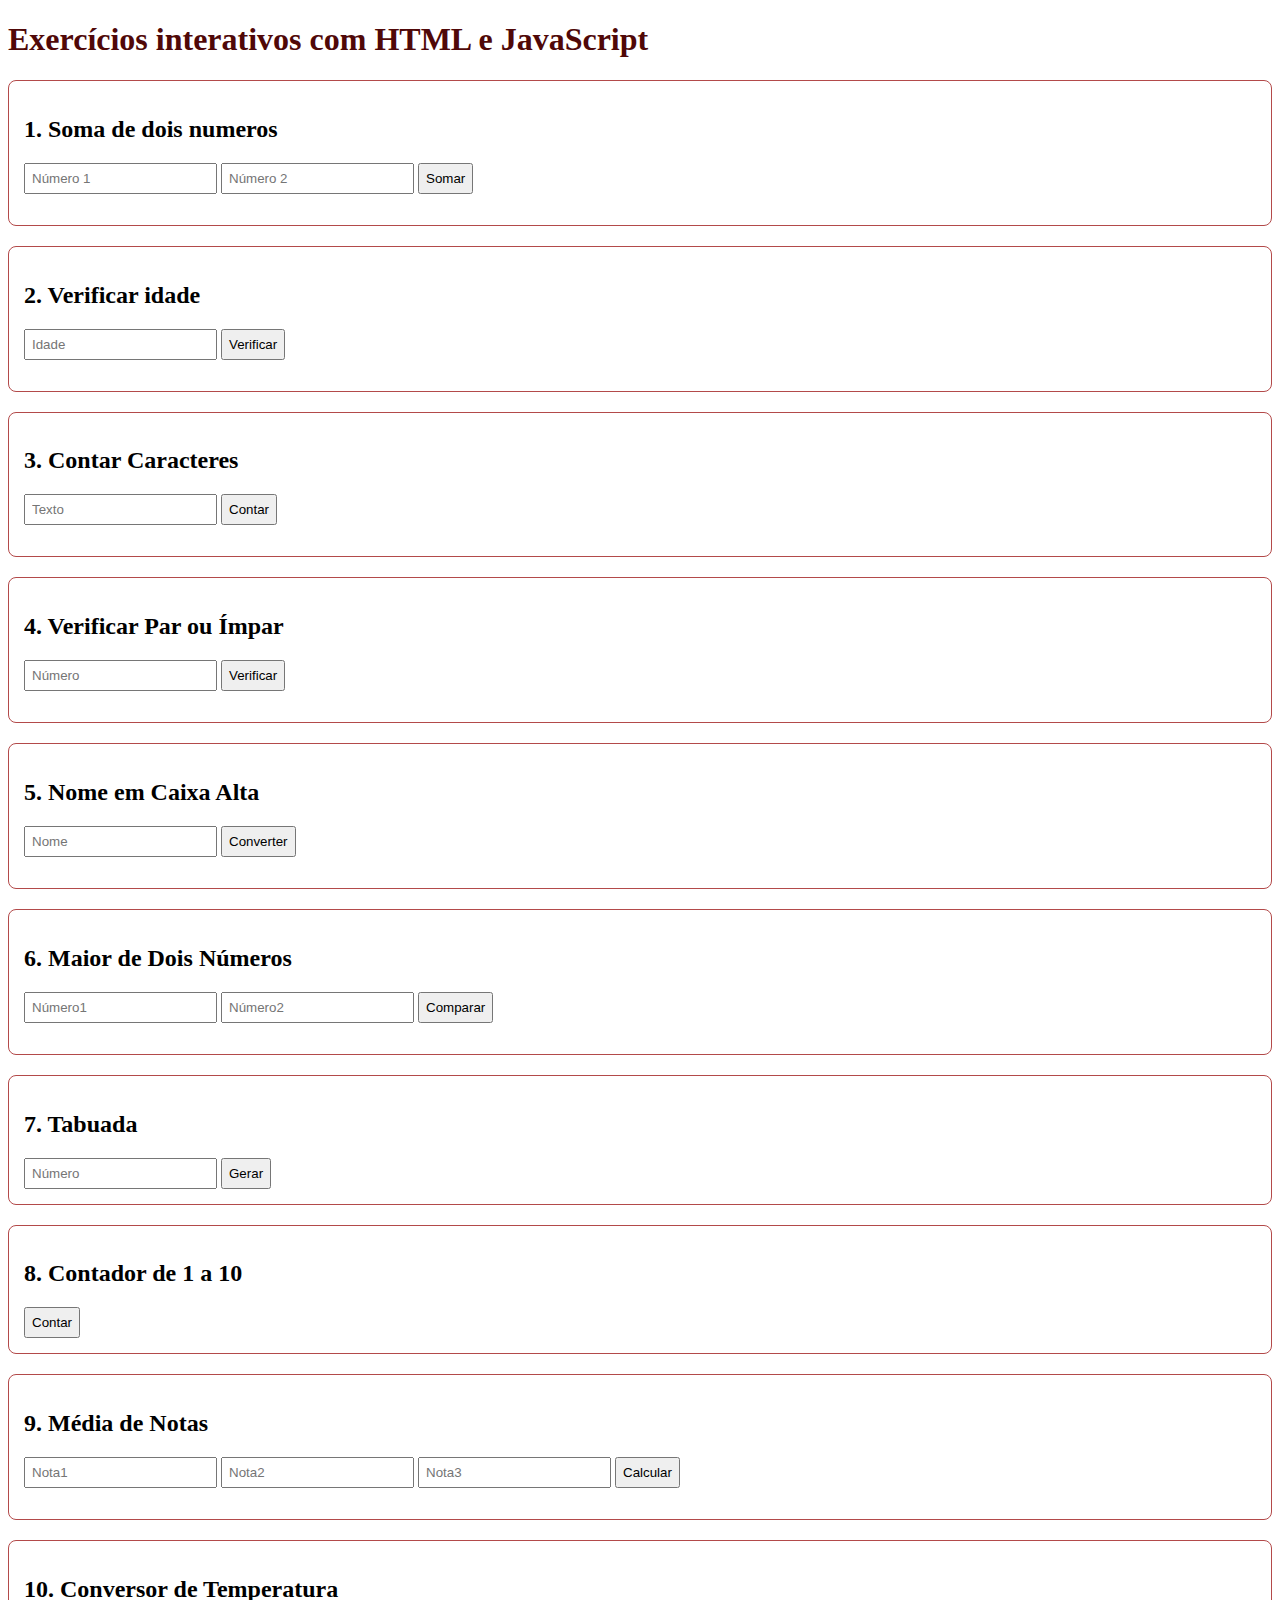
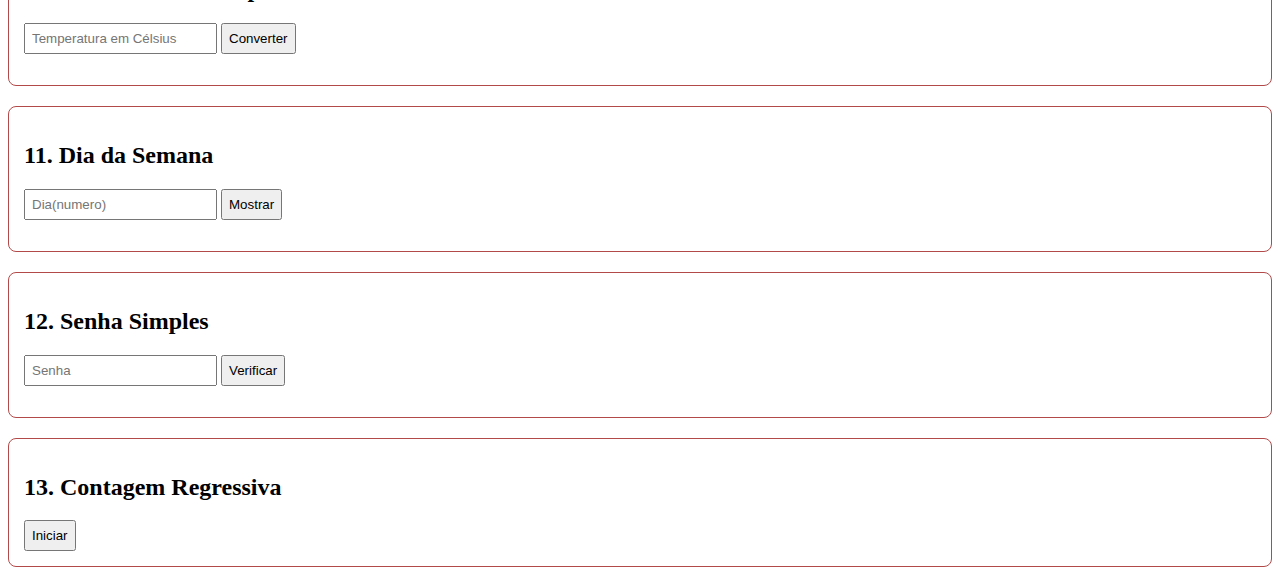
<file: exercicios/index.html>
<!DOCTYPE html>
<html lang="en">
<head>
    <meta charset="UTF-8">
    <meta name="viewport" content="width=device-width, initial-scale=1.0">
    <title>Lista de Exercicios JavaScript</title>
    <link rel="stylesheet" href="style.css">
</head>
<body>
    <h1>Exercícios interativos com HTML e JavaScript</h1>
    <!--Exercicio1-->
    <div class="exercicio">
        <h2>1. Soma de dois numeros</h2>
        <input type="number" id="num1" placeholder="Número 1">
        <input type="number" id="num2" placeholder="Número 2">

        <button onclick="somar();">Somar</button>
        <p id="resultado1"></p>
    
    </div>
    
    <!--Exercicio2-->
    <div class="exercicio">
        <h2>2. Verificar idade</h2>
        <input type="number" id="idade" placeholder="Idade">

        <button onclick="verificarIdade();">Verificar</button>
        <p id="resultado2"></p>
    
    </div>

    <!-- Exercício 3 -->
    <div class="exercicio">
        <h2>3. Contar Caracteres</h2>
        <input type="text" id="texto" placeholder="Texto">
        <button onclick="contarCaracteres()">Contar</button>
        <p id="resultado3"></p>
    </div>
   
 

  <!-- Exercício 4 -->
   <div class="exercicio">
        <h2>4. Verificar Par ou Ímpar</h2>
        <input type="number" id="num" placeholder="Número">
        <button onclick="verificarImparPar()">Verificar</button>
        <p id="resultado4"></p>
   </div>
 

  <!-- Exercício 5 -->
   <div class="exercicio">
        <h2>5. Nome em Caixa Alta</h2>
        <input type="text" id="nome" placeholder="Nome">
        <button onclick="converterParaCaixaAlta()">Converter</button>
        <p id="resultado5"></p>
   </div class="exercicio">
  

  <!-- Exercício 6 -->
   <div class="exercicio">
        <h2>6. Maior de Dois Números</h2>
        <input type="number" id="num1" placeholder="Número1">
        <input type="number" id="num2" placeholder="Número2">
        <button onclick="compararNumeros()">Comparar</button>
        <p id="resultado6"></p>
   </div>
  

  <!-- Exercício 7 -->
   <div class="exercicio">
        <h2>7. Tabuada</h2>
        <input type="number" id="numeroTabuada" placeholder="Número">
        <button onclick="gerarTabuada()">Gerar</button>
        <div id="resultado7"></div>
   </div>
  

  <!-- Exercício 8 -->
   <div class="exercicio">
        <h2>8. Contador de 1 a 10</h2>
        <button onclick="contarAteDez()">Contar</button>
        <div id="resultado8"></div>
   </div>
  

  <!-- Exercício 9 -->
   <div class="exercicio">
        <h2>9. Média de Notas</h2>
        <input type="number" id="nota1" placeholder="Nota1">
        <input type="number" id="nota2" placeholder="Nota2">
        <input type="number" id="nota3" placeholder="Nota3">
        <button onclick="calcularMedia()">Calcular</button>
        <p id="resultado9"></p>
   </div>
  

  <!-- Exercício 10 -->
   <div class="exercicio">
        <h2>10. Conversor de Temperatura</h2>
        <input type="number" id="celsius" placeholder="Temperatura em Célsius">
        <button onclick="converterTemperatura()">Converter</button>
        <p id="resultado10"></p>
   </div>
  

  <!-- Exercício 11 -->
   <div class="exercicio">
        <h2>11. Dia da Semana</h2>
        <input type="number" id="diaNumero" placeholder="Dia(numero)">
        <button onclick="mostrarDiaSemana()">Mostrar</button>
        <p id="resultado11"></p>
   </div>
  

    <!-- Exercício 12 -->
    <div class="exercicio">
        <h2>12. Senha Simples</h2>
        <input type="password" id="senha" placeholder="Senha">
        <button onclick="verificarSenha()">Verificar</button>
        <p id="resultado12"></p>
    </div>
  

    <!-- Exercício 13 -->
    <div class="exercicio">
        <h2>13. Contagem Regressiva</h2>
        <button onclick="contagemRegressiva()">Iniciar</button>
        <div id="resultado13">
    </div>
 
    <script src="script.js"></script>
</body>
</html>
</file>
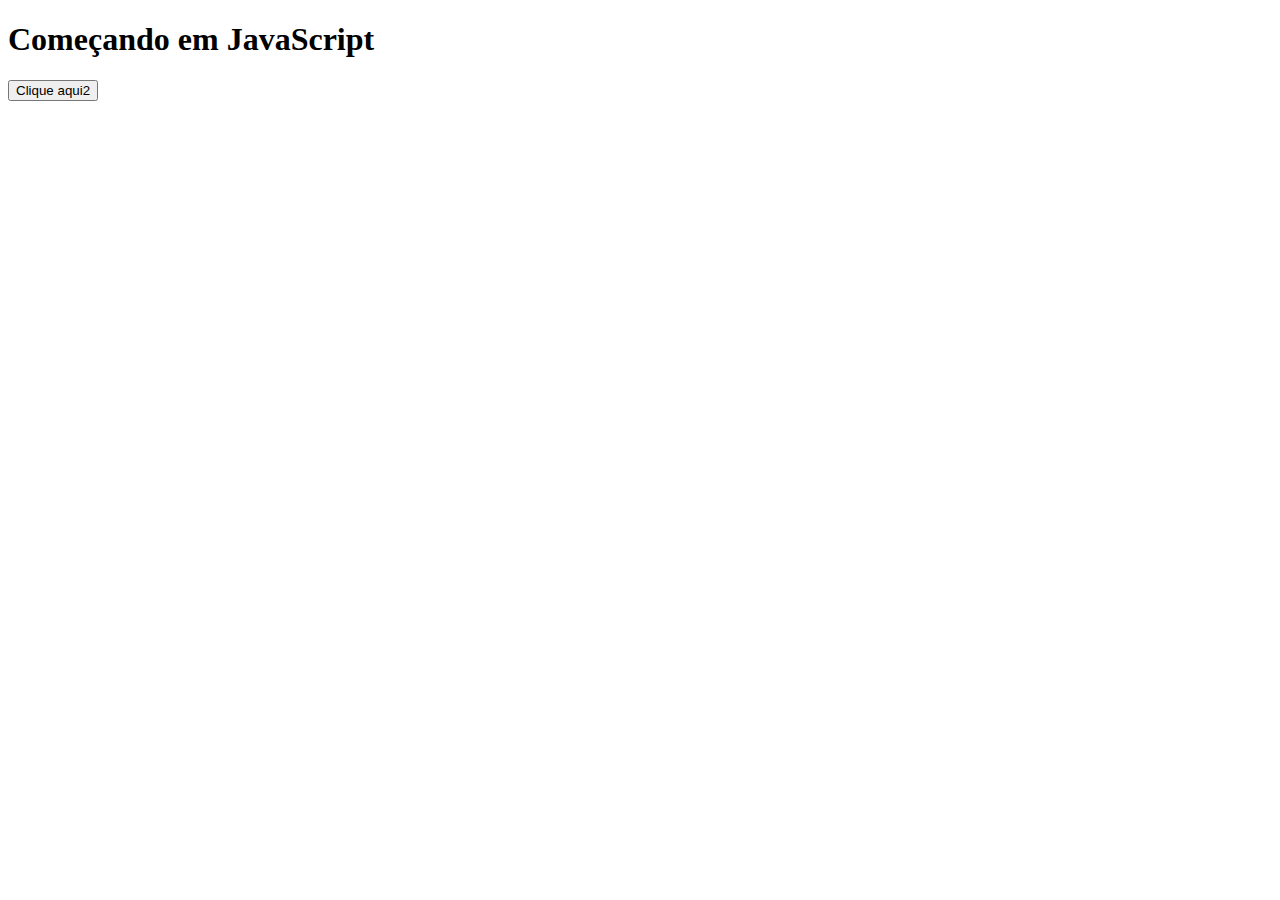
<file: 1.html>
<!DOCTYPE html>
<html lang="en">
<head>
    <meta charset="UTF-8">
    <meta name="viewport" content="width=device-width, initial-scale=1.0">
    <title>Exemplo JavaScript1</title>
</head>
<body>
    <h1>Começando em JavaScript</h1>
    <!-- <button onclick="alert('Bem vindo ao nosso site!');">Clique aqui</button> -->
    <button onclick="saudacao();">Clique aqui2</button>

    <script>
        function saudacao(){
            console.log("Bom dia")
            alert("Bem vindo ao nosso site2!");
        }
    </script>

</body>
</html>
</file>
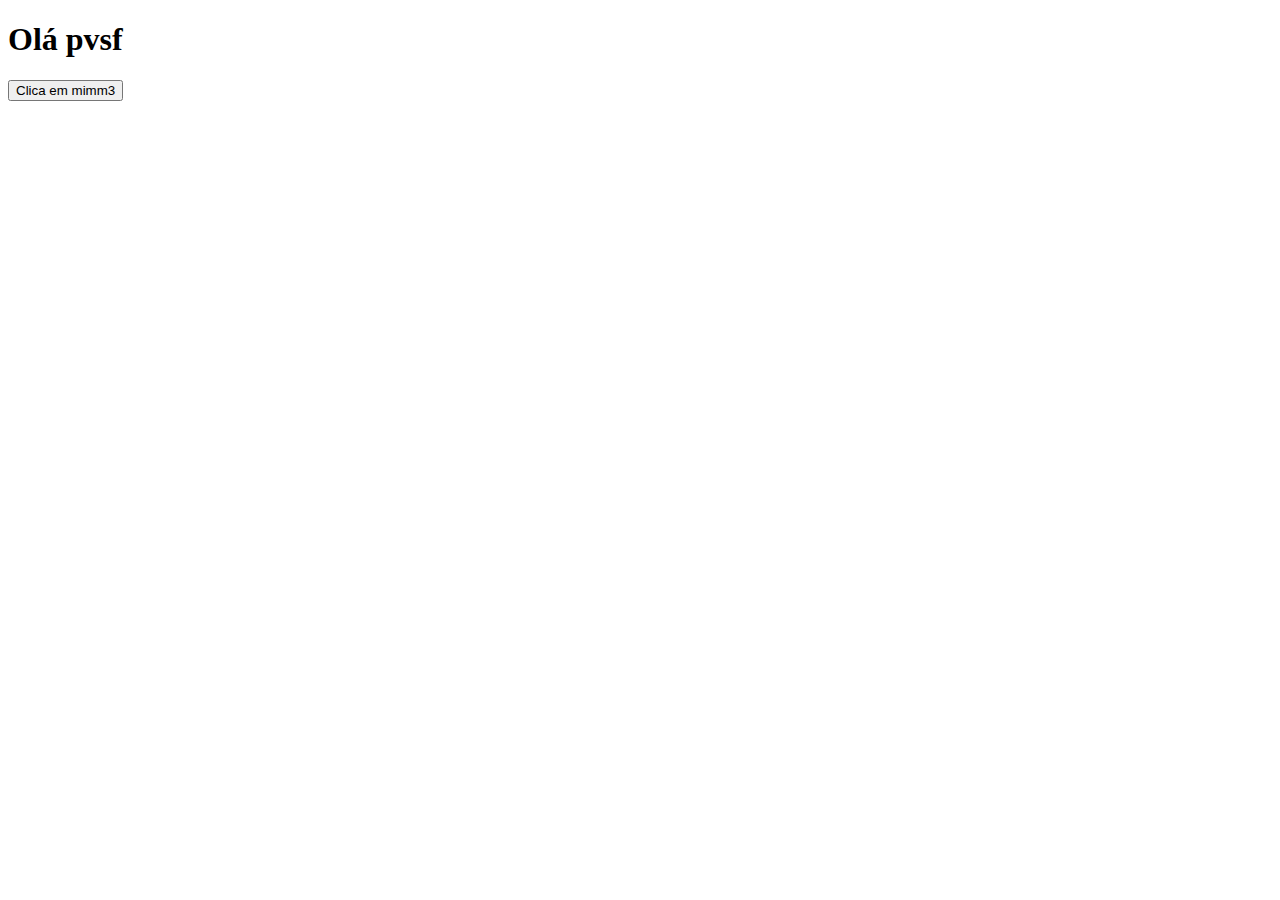
<file: 2.html>
<!DOCTYPE html>
<html lang="en">
<head>
    <meta charset="UTF-8">
    <meta name="viewport" content="width=device-width, initial-scale=1.0">
    <title>Exemplo JavaScript2</title>
</head>
<body>
    <h1>Olá pvsf</h1>
    <button onclick="saudacao();">Clica em mimm3</button>

    <script src="js/arquivo.js" defer></script>
</body>
</html>
</file>
<file: exercicios/style.css>
h1{
    color: rgb(80, 8, 8);
}

h2{
    color: rgb(0, 0, 0);
}

.exercicio{
    border: 1px solid rgb(179, 74, 74);
    padding: 15px;
    margin-bottom: 20px;
    border-radius: 8px;
}

input, button {
    margin: 5px, 0;
    padding: 6px;
}

p {
    font-weight: bold;
}
</file>
